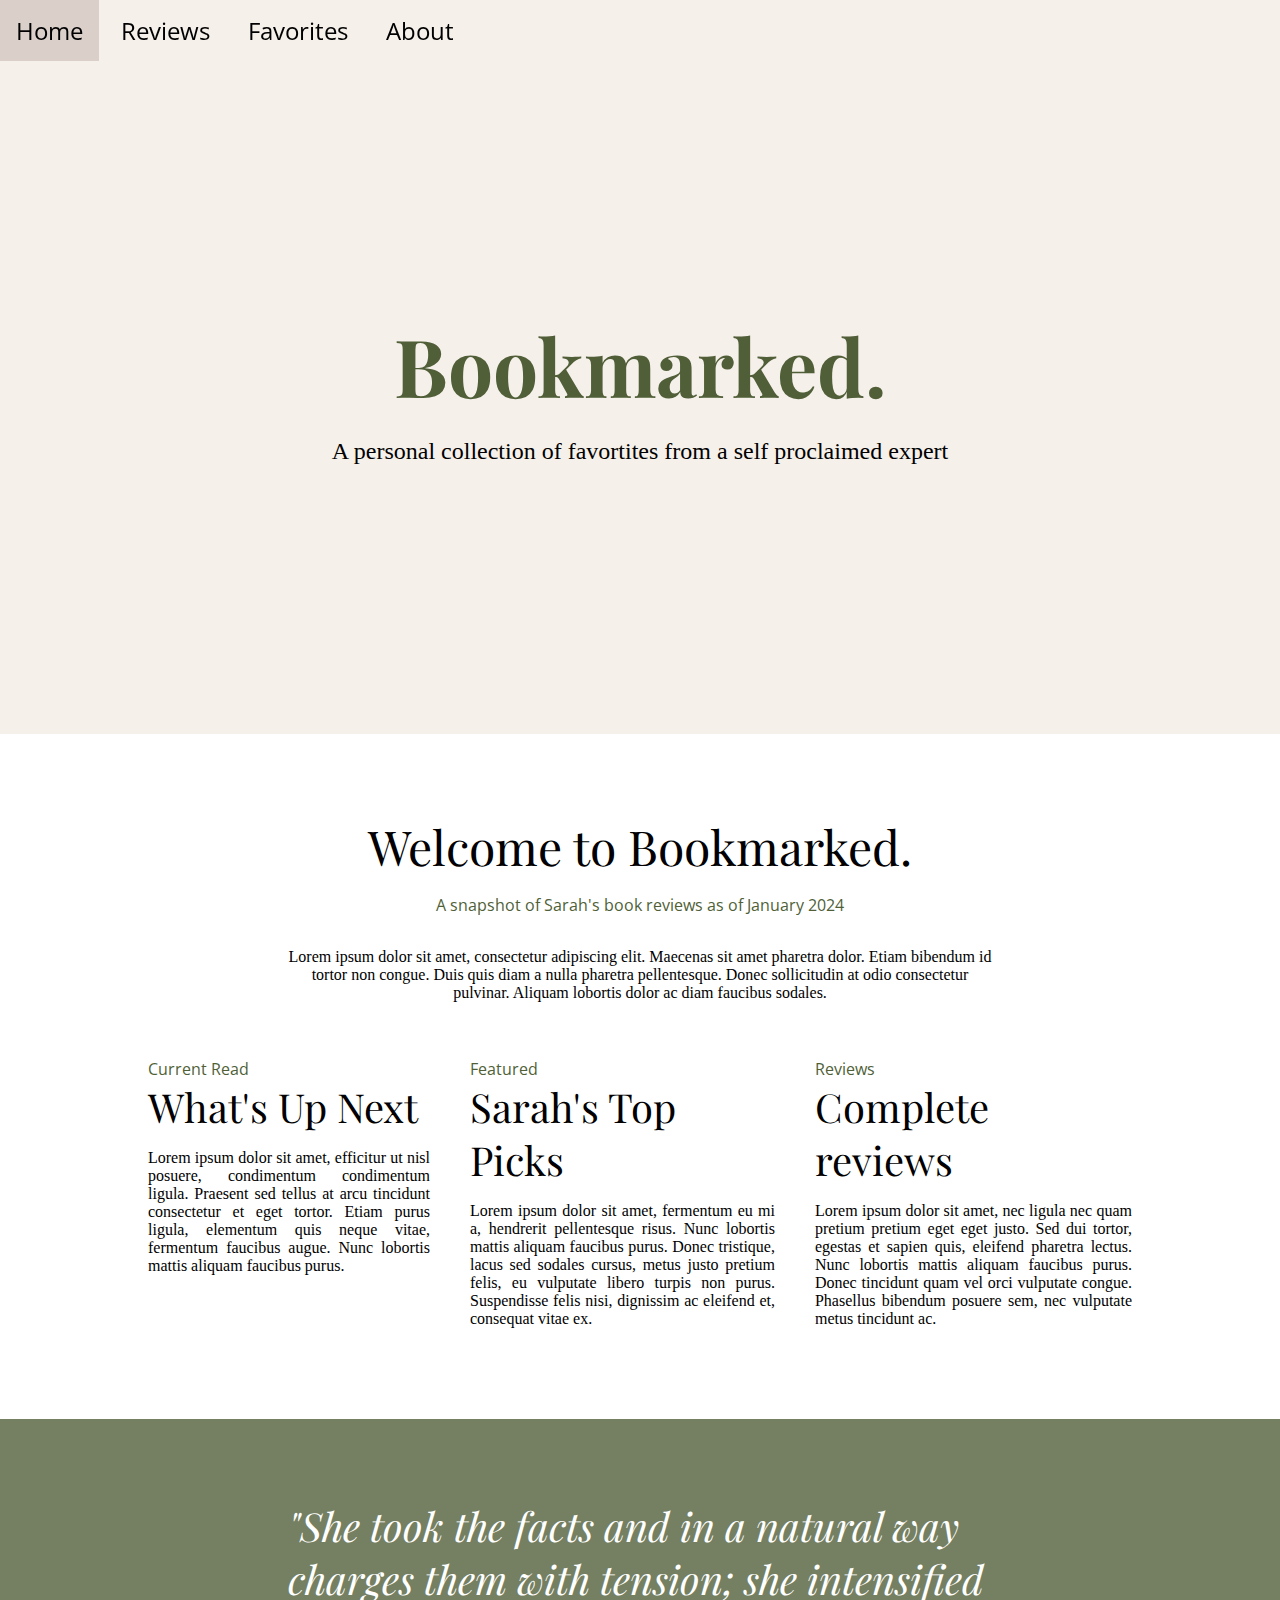
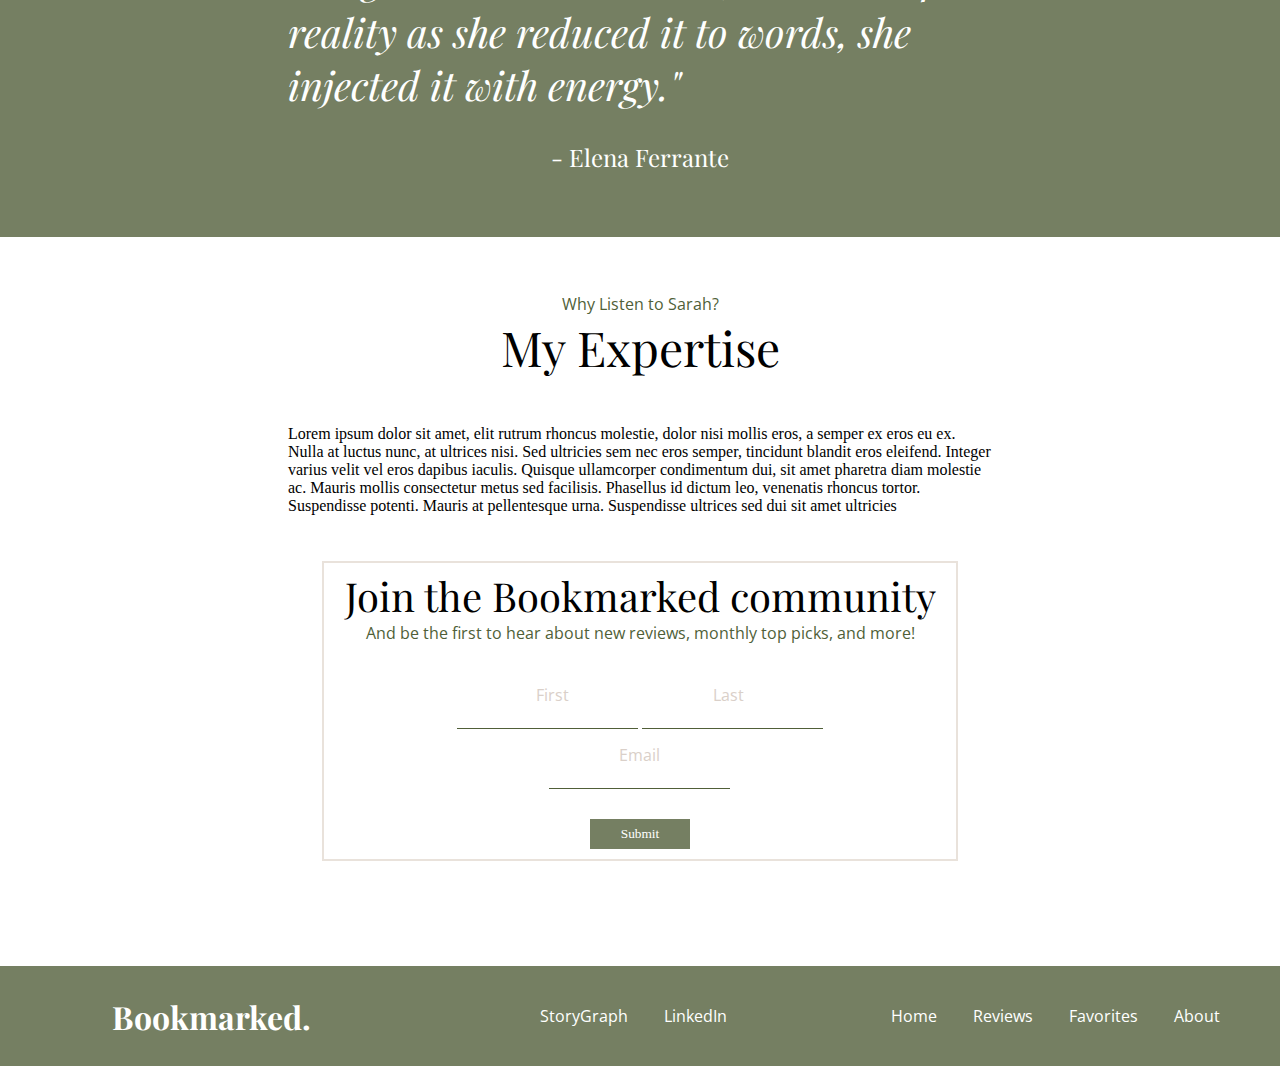
<file: index.html>
<!DOCTYPE html>
<html lang="en">
<head>
    <meta charset="UTF-8">
    <meta name="viewport" content="width=device-width, initial-scale=1.0">
    <title>Bookmarked.</title>
    <link rel="stylesheet" href="style.css">
    <link rel="preconnect" href="https://fonts.googleapis.com">
    <link rel="preconnect" href="https://fonts.gstatic.com" crossorigin>
    <link href="https://fonts.googleapis.com/css2?family=Open+Sans:ital,wght@0,300;0,400;0,600;1,300;1,400;1,600&family=Playfair+Display:ital,wght@0,400;0,500;1,400;1,500&display=swap" rel="stylesheet">
</head>

<body>
    <div class="header-container">
        <header class="bg-tan">
            <nav>
                <a href="index.html" class="active header-a">Home</a>
                <a href="reviews.html" class="header-a">Reviews</a>
                <a href="favorites.html" class="header-a">Favorites</a>
                <a href="about.html" class="header-a">About</a>
            </nav>
        </header>
    </div>

    <div class="container">
        <div class="bg-tan home-head">
            <h1>Bookmarked.</h1>
            <h2>A personal collection of favortites from a self proclaimed expert</h2>
        </div>

        <div  class="welcome">
            <h3>Welcome to Bookmarked.</h3>
            <p class="sub1">A snapshot of Sarah's book reviews as of January 2024</p>
            <p class="center-p">Lorem ipsum dolor sit amet, consectetur adipiscing elit. Maecenas sit amet pharetra dolor.
                Etiam bibendum id tortor non congue. Duis quis diam a nulla pharetra pellentesque. Donec
                sollicitudin at odio consectetur pulvinar. Aliquam lobortis dolor ac diam faucibus sodales.</p>
            <div class="topic-container">
                <div class="topic first-topic">
                    <p class="sub2">Current Read</p>
                    <h4>What's Up Next</h4>
                    <p class="topic-p">Lorem ipsum dolor sit amet, efficitur ut nisl posuere, condimentum condimentum ligula.
                        Praesent sed tellus at arcu tincidunt consectetur et eget tortor. Etiam purus ligula,
                        elementum quis neque vitae, fermentum faucibus augue. Nunc lobortis mattis aliquam faucibus purus.</p>
                </div>
                <div class="topic second-topic">
                    <p class="sub2">Featured</p>
                    <h4>Sarah's Top Picks</h4>
                    <p class="topic-p">Lorem ipsum dolor sit amet, fermentum eu mi a, hendrerit pellentesque risus. Nunc lobortis
                        mattis aliquam faucibus purus. Donec tristique, lacus sed sodales cursus, metus justo pretium
                        felis, eu vulputate libero turpis non purus. Suspendisse felis nisi, dignissim ac eleifend et,
                        consequat vitae ex.</p>
                </div>
                <div class="topic second-topic">
                    <p class="sub2">Reviews</p>
                    <h4>Complete reviews</h4>
                    <p class="topic-p">Lorem ipsum dolor sit amet, nec ligula nec quam pretium pretium eget eget justo. Sed dui
                        tortor, egestas et sapien quis, eleifend pharetra lectus. Nunc lobortis mattis aliquam
                        faucibus purus. Donec tincidunt quam vel orci vulputate congue. Phasellus bibendum posuere
                        sem, nec vulputate metus tincidunt ac.</p>
                </div>
            </div>
        </div>

        <div class="bg-green">
            <div class="quote-container">
                <h5 class="quote">"She took the facts and in a natural way charges them with tension; she intensified
                    reality as she reduced it to words, she injected it with energy."</h5>
                <p class="quote-author">- Elena Ferrante</p>
            </div>
        </div>

        <div class="expertise">
            <p class="sub1 listen-spacing">Why Listen to Sarah?</p>
            <h3 class="expert-spacing">My Expertise</h3>
            <p class="center-p">Lorem ipsum dolor sit amet, elit rutrum rhoncus molestie, dolor nisi mollis eros, a semper ex eros
                eu ex. Nulla at luctus nunc, at ultrices nisi. Sed ultricies sem nec eros semper, tincidunt blandit
                eros eleifend. Integer varius velit vel eros dapibus iaculis. Quisque ullamcorper condimentum dui,
                sit amet pharetra diam molestie ac. Mauris mollis consectetur metus sed facilisis. Phasellus id dictum
                leo, venenatis rhoncus tortor. Suspendisse potenti. Mauris at pellentesque urna. Suspendisse ultrices
                sed dui sit amet ultricies
            </p>

                <form>
                    <fieldset>
                        <h4>Join the Bookmarked community</h4>
                        <p class="sub2">And be the first to hear about new reviews, monthly top picks, and more!</p>

                        <div class="form-container">
                            <div class="name-inputs">
                                <div class="labels">
                                    <label for="firstName">First</label>
                                    <label for="lastName">Last</label>
                                </div>
                                <div class="inputs">
                                    <input type="text" id="firstName" name="first-name">
                                    <input type="text" id="lastName" name="last-name">
                                </div>
                            </div>
                            <div class="email-input">
                                <label for="email" class="sep-label">Email</label>
                                <input type="email" name="email" id="email" class="email">
                            </div>
                        </div>

                        <button>Submit</button>
                    </fieldset>
                </form>
        </div>

    </div>

    <footer>
        <h5 class="foot bold-text">Bookmarked.</h5>
        <div class="lenks">
            <a href="https://app.thestorygraph.com/profile/sarahdunn" class="foot-a">StoryGraph</a>
            <a href="https://www.linkedin.com/feed/" class="foot-a">LinkedIn</a>
        </div>

        <div class="foot-nav">
            <a href="index.html" class="foot-a">Home</a>
            <a href="reviews.html" class="foot-a">Reviews</a>
            <a href="favorites.html" class="foot-a">Favorites</a>
            <a href="about.html" class="foot-a">About</a>
        </div>
    </footer>
</body>
</html>
</file>
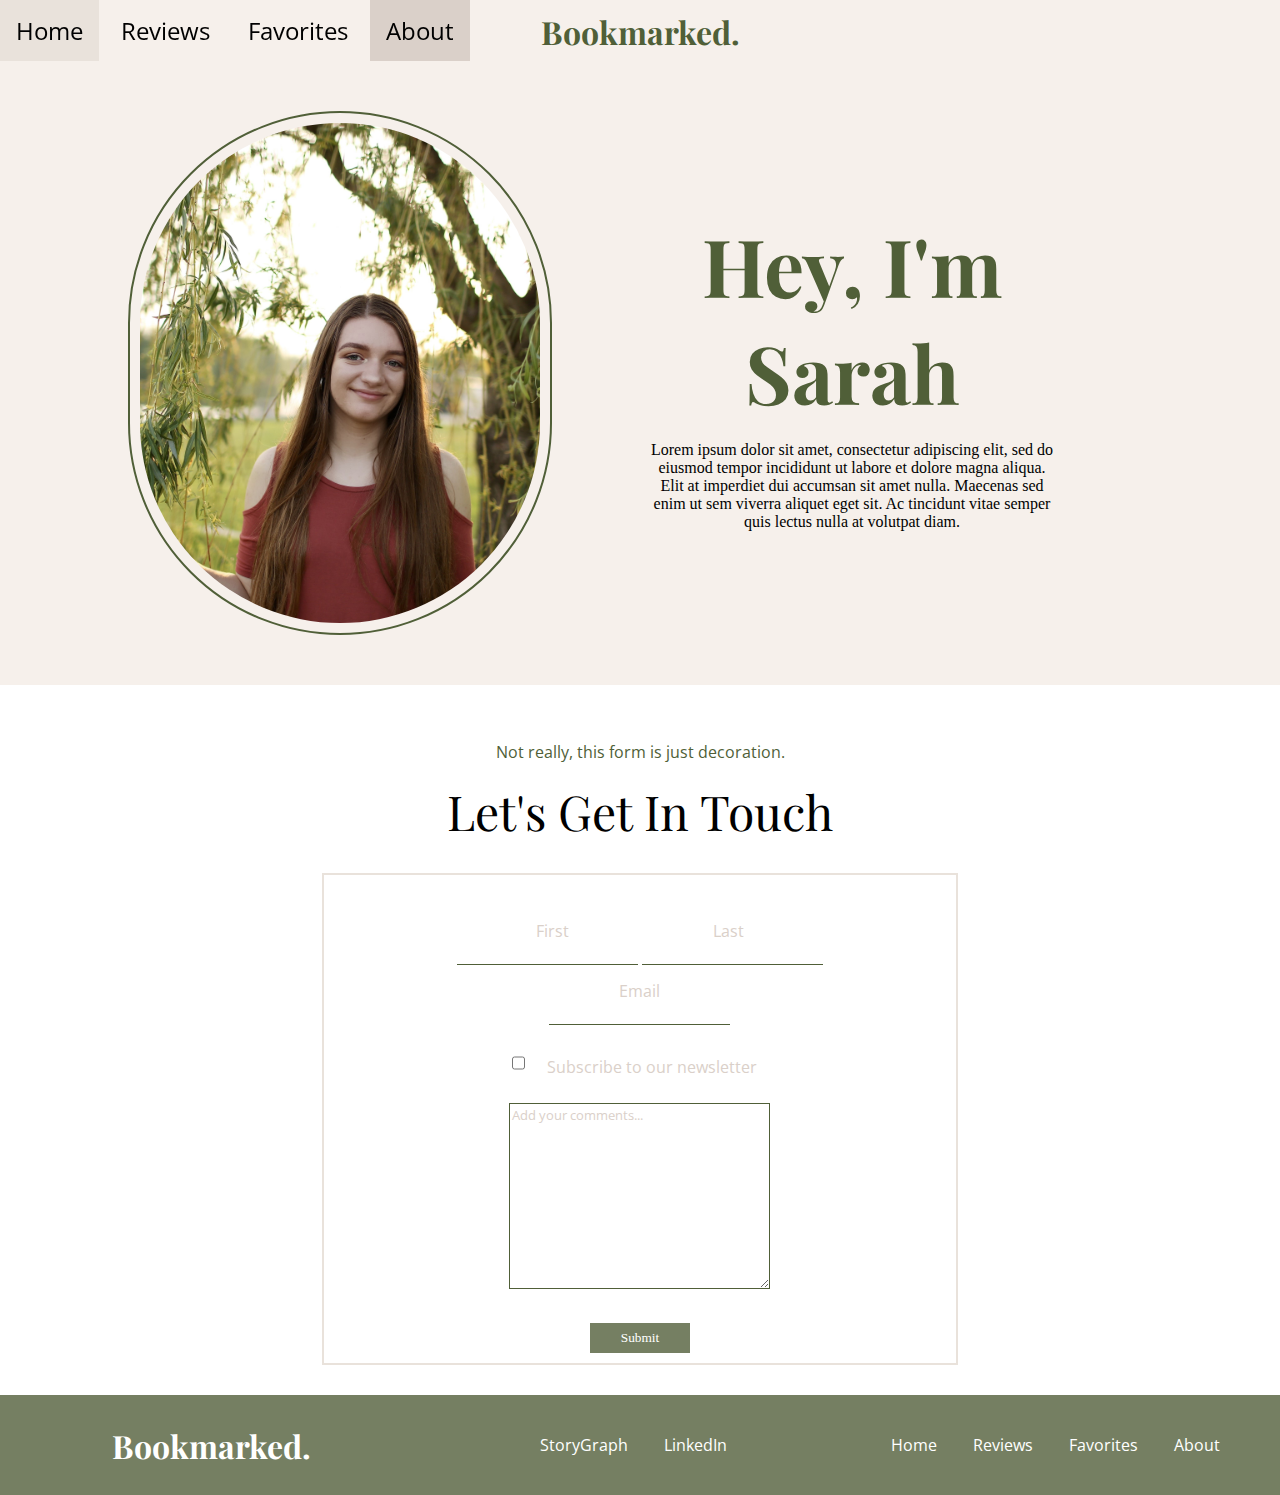
<file: about.html>
<!DOCTYPE html>
<html lang="en">
    <head>
        <meta charset="UTF-8">
        <meta name="viewport" content="width=device-width, initial-scale=1.0">
        <title>About.</title>
        <link rel="stylesheet" href="style.css">
        <link rel="preconnect" href="https://fonts.googleapis.com">
        <link rel="preconnect" href="https://fonts.gstatic.com" crossorigin>
        <link href="https://fonts.googleapis.com/css2?family=Open+Sans:ital,wght@0,300;0,400;0,600;1,300;1,400;1,600&family=Playfair+Display:ital,wght@0,400;0,500;1,400;1,500&display=swap" rel="stylesheet">
    </head>
<body>
    <div class="header-container">
        <header class="bg-tan">
            <nav>
                <a href="index.html" class="header-a">Home</a>
                <a href="reviews.html" class="header-a">Reviews</a>
                <a href="favorites.html" class="header-a">Favorites</a>
                <a href="about.html" class="active header-a">About</a>
            </nav>
            <h5 class="head-logo bold-text">Bookmarked.</h5>
        </header>
    </div>

    <div class="container">
        <div class="bg-tan">
            <div class="about-container">
                <div class="sarah-container">
                    <img src="images/sarah.jpg" alt="A picture of sarah with trees in the background" class="sarah-image">
                </div>
                <div class="about-text">
                    <h1>Hey, I'm Sarah</h1>
                    <p>Lorem ipsum dolor sit amet, consectetur adipiscing elit, sed do eiusmod tempor incididunt
                    ut labore et dolore magna aliqua. Elit at imperdiet dui accumsan sit amet nulla. Maecenas
                    sed enim ut sem viverra aliquet eget sit. Ac tincidunt vitae semper quis lectus nulla at
                    volutpat diam. </p>
                </div>
            </div>
        </div>

        <div class="connect">
            <p class="sub1">Not really, this form is just decoration.</p>
            <h3>Let's Get In Touch</h3>

            <form>
                <fieldset>
                    <div class="form-container">
                        <div class="name-inputs">
                            <div class="labels">
                                <label for="firstName">First</label>
                                <label for="lastName">Last</label>
                            </div>
                            <div class="inputs">
                                <input type="text" id="firstName" name="first-name">
                                <input type="text" id="lastName" name="last-name">
                            </div>
                        </div>
                        <div class="email-input">
                            <label for="email" class="sep-label">Email</label>
                            <input type="email" name="email" id="email" class="email">
                        </div>
                        <div class="check-container">
                            <input type="checkbox" id="checkbox" class="check">
                            <label for="checkbox" class="subscribe-check">Subscribe to our newsletter</label>
                        </div>
                        <div class="comments-container">
                            <textarea name="comments" id="comments" class="comments" cols="30" rows="10">Add your comments...</textarea>
                        </div>
                    </div>

                    <button>Submit</button>
                </fieldset>
            </form>
        </div>

    </div>

    <footer>
        <h5 class="foot bold-text">Bookmarked.</h5>
        <div class="lenks">
            <a href="https://app.thestorygraph.com/profile/sarahdunn" class="foot-a">StoryGraph</a>
            <a href="https://www.linkedin.com/feed/" class="foot-a">LinkedIn</a>
        </div>

        <div class="foot-nav">
            <a href="index.html" class="foot-a">Home</a>
            <a href="reviews.html" class="foot-a">Reviews</a>
            <a href="favorites.html" class="foot-a">Favorites</a>
            <a href="about.html" class="foot-a">About</a>
        </div>
    </footer>
</body>
</html>
</file>
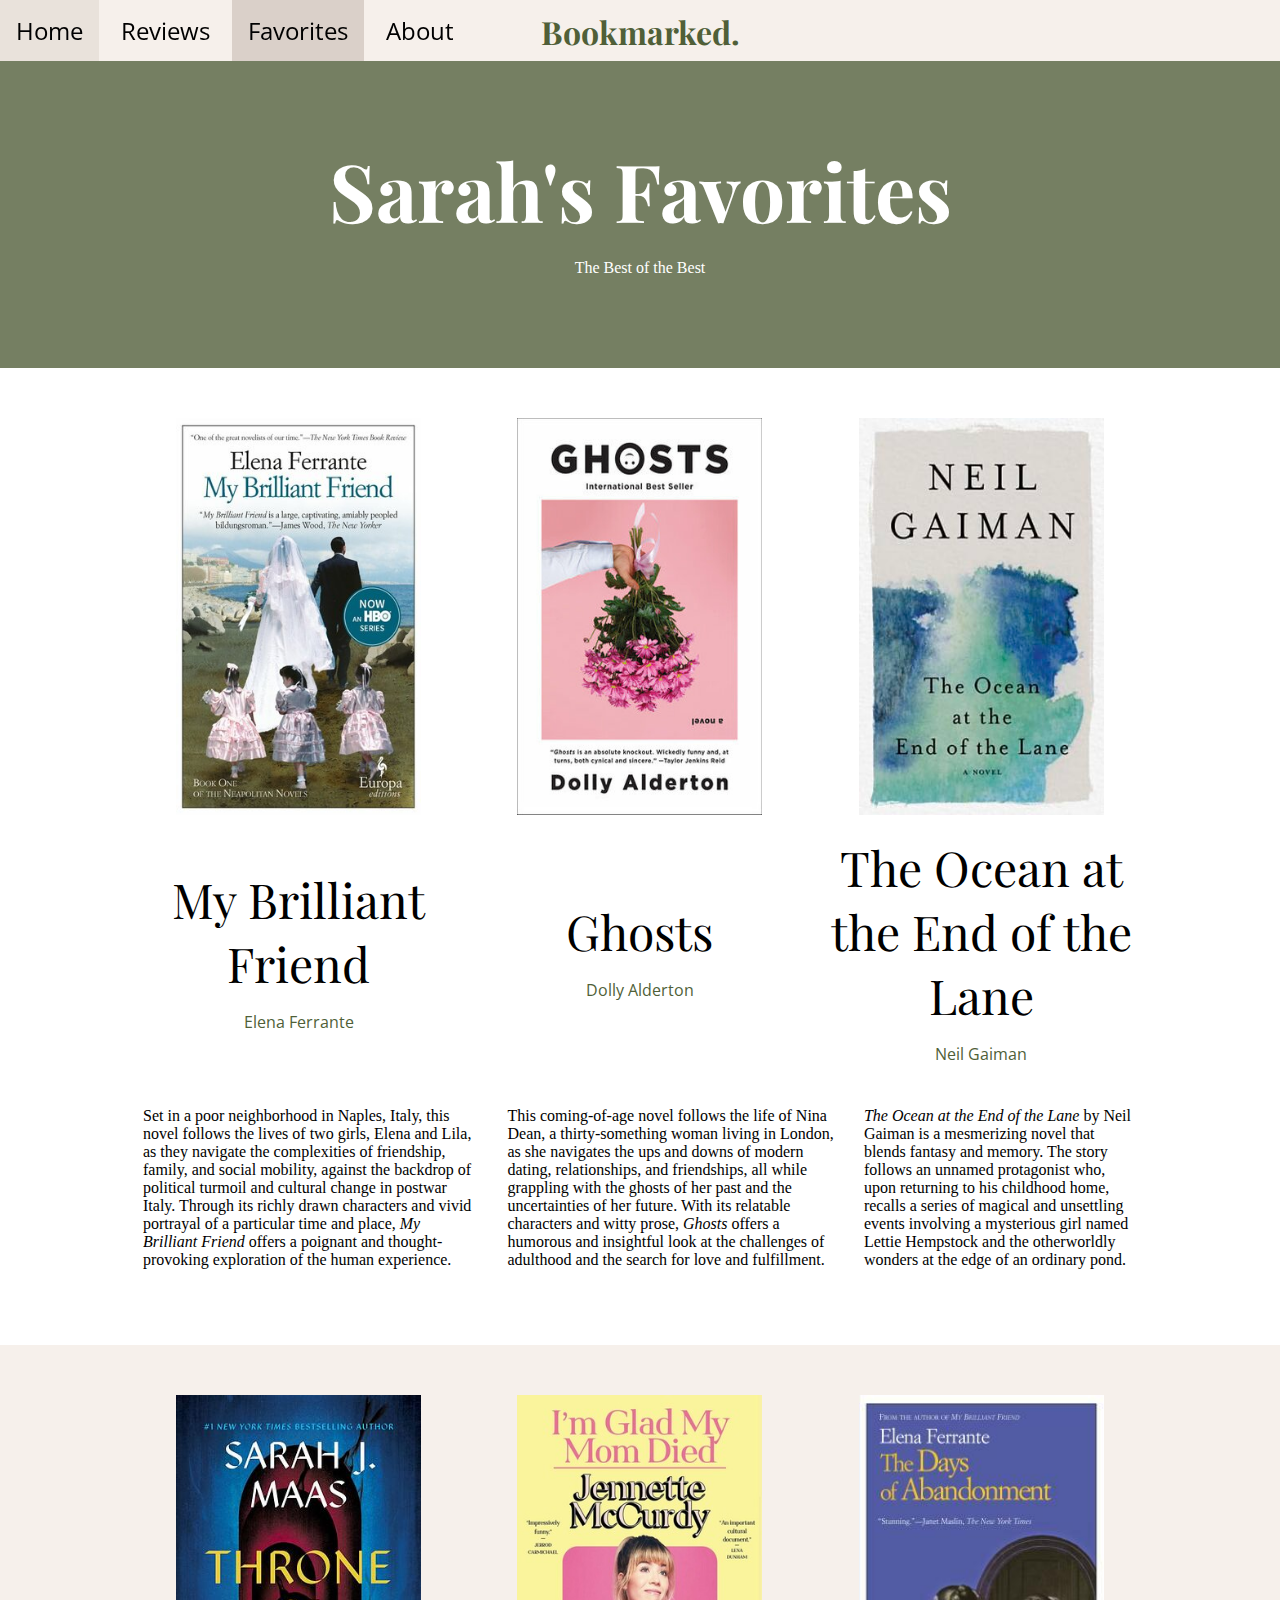
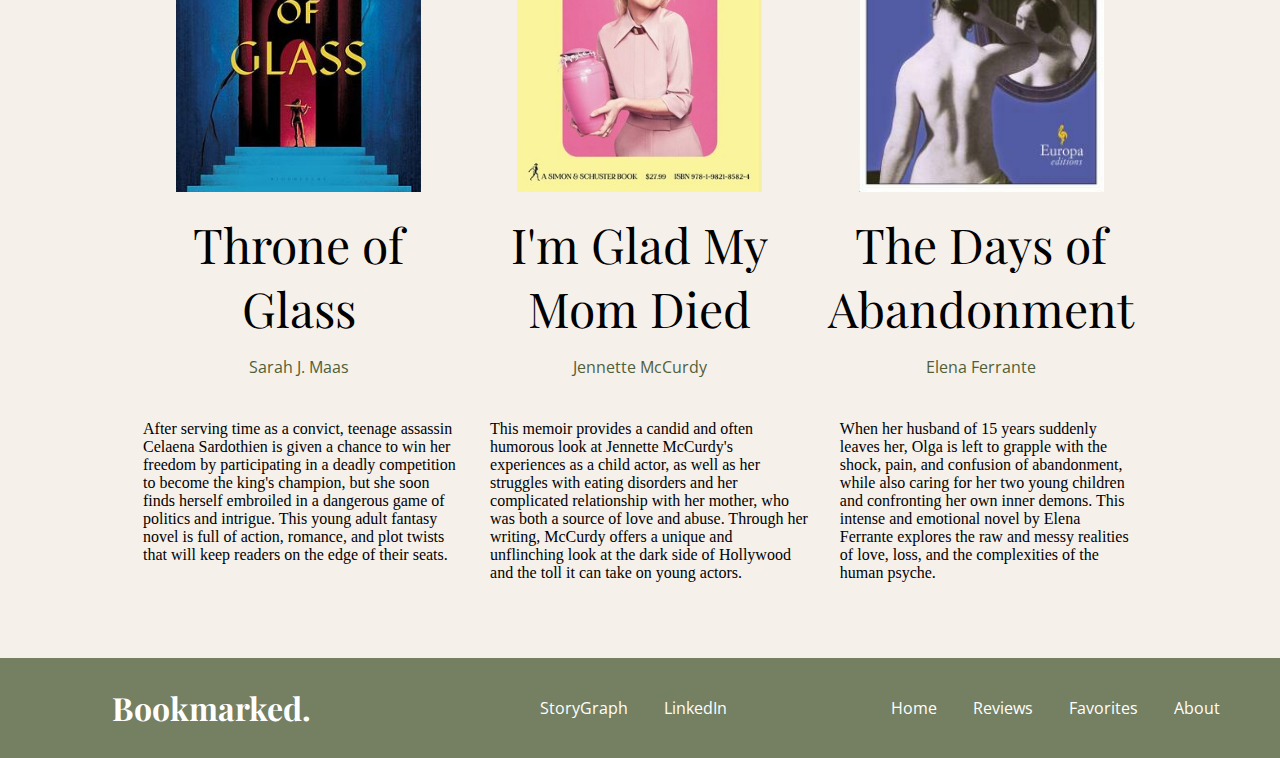
<file: favorites.html>
<!DOCTYPE html>
<html lang="en">
    <head>
        <meta charset="UTF-8">
        <meta name="viewport" content="width=device-width, initial-scale=1.0">
        <title>Favorites.</title>
        <link rel="stylesheet" href="style.css">
        <link rel="preconnect" href="https://fonts.googleapis.com">
        <link rel="preconnect" href="https://fonts.gstatic.com" crossorigin>
        <link href="https://fonts.googleapis.com/css2?family=Open+Sans:ital,wght@0,300;0,400;0,600;1,300;1,400;1,600&family=Playfair+Display:ital,wght@0,400;0,500;1,400;1,500&display=swap" rel="stylesheet">
    </head>
<body>
    <div class="header-container">
        <header class="bg-tan">
            <nav>
                <a href="index.html" class="header-a">Home</a>
                <a href="reviews.html" class="header-a">Reviews</a>
                <a href="favorites.html" class="active header-a">Favorites</a>
                <a href="about.html" class="header-a">About</a>
            </nav>
            <h5 class="head-logo bold-text">Bookmarked.</h5>
        </header>
    </div>

    <div class="container">
        <div class="fav-head-container bg-green">
            <h1 class="white-text">Sarah's Favorites</h1>
            <p class="white-text">The Best of the Best</p>
        </div>

        <div class="first-row">
            <div class="book-trio-container">
                <div class="brilliant-friend title-container">
                    <img src="images/MBF.jpg" alt="My Brilliant Friend Cover" class="book">
                    <div class="book-info-fav">
                        <h3 class="book-title">My Brilliant Friend</h3>
                        <p class="sub1">Elena Ferrante</p>
                    </div>
                </div>
                <div class="ghosts title-container">
                    <img src="images/ghosts.jpg" alt="Ghosts cover" class="book">
                    <div class="book-info-fav">
                        <h3 class="book-title">Ghosts</h3>
                        <p class="sub1">Dolly Alderton</p>
                    </div>
                </div>
                <div class="ocean title-container">
                    <img src="images/TOATEOTL.jpg" alt="The Ocean at the End of the Lane Cover" class="book">
                    <div class="book-info-fav">
                        <h3 class="book-title">The Ocean at the End of the Lane</h3>
                        <p class="sub1">Neil Gaiman</p>
                    </div>
                </div>
            </div>

            <div class="summ-container">
                <p class="book-summ">Set in a poor neighborhood in Naples, Italy, this novel follows the
                    lives of two girls, Elena and Lila, as they navigate the complexities of friendship,
                    family, and social mobility, against the backdrop of political turmoil and cultural
                    change in postwar Italy. Through its richly drawn characters and vivid portrayal of a
                    particular time and place, <i>My Brilliant Friend</i> offers a poignant and thought-
                    provoking exploration of the human experience.
                </p>
                <p class="book-summ">This coming-of-age novel follows the life of Nina Dean, a thirty-something
                    woman living in London, as she navigates the ups and downs of modern dating, relationships,
                    and friendships, all while grappling with the ghosts of her past and the uncertainties of her
                    future. With its relatable characters and witty prose, <i>Ghosts</i> offers a humorous and
                    insightful look at the challenges of adulthood and the search for love and fulfillment.
                </p>
                <p class="book-summ"><i>The Ocean at the End of the Lane</i> by Neil Gaiman is a mesmerizing
                    novel that blends fantasy and memory. The story follows an unnamed protagonist who, upon
                    returning to his childhood home, recalls a series of magical and unsettling events involving
                    a mysterious girl named Lettie Hempstock and the otherworldly wonders at the edge of an ordinary
                    pond.
                </p>
            </div>
        </div>

        <div class="bg-tan second-row">
            <div class="book-trio-container">
                <div class="TOG title-container">
                    <img src="images/throneOfGlass.jpg" alt="Throne of Glass Cover" class="book">
                    <div class="book-info-fav">
                        <h3 class="book-title">Throne of Glass</h3>
                        <p class="sub1">Sarah J. Maas</p>
                    </div>
                </div>
                <div class="jen title-container">
                    <img src="images/jen.jpg" alt="I'm Glad My Mom Dies cover" class="book">
                    <div class="book-info-fav">
                        <h3 class="book-title">I'm Glad My Mom Died</h3>
                        <p class="sub1">Jennette McCurdy</p>
                    </div>
                </div>
                <div class="DOA title-container">
                    <img src="images/DOA.jpg" alt="The Days of Abandonment Cover" class="book">
                    <div class="book-info-fav">
                        <h3 class="book-title">The Days of Abandonment</h3>
                        <p class="sub1">Elena Ferrante</p>
                    </div>
                </div>
            </div>

            <div class="summ-container">
                <p class="book-summ">After serving time as a convict, teenage assassin Celaena Sardothien is
                    given a chance to win her freedom by participating in a deadly competition to become the
                    king's champion, but she soon finds herself embroiled in a dangerous game of politics and
                    intrigue. This young adult fantasy novel is full of action, romance, and plot twists that
                    will keep readers on the edge of their seats.
                </p>
                <p class="book-summ">This memoir provides a candid and often humorous look at Jennette McCurdy's
                    experiences as a child actor, as well as her struggles with eating disorders and her complicated
                    relationship with her mother, who was both a source of love and abuse. Through her writing,
                    McCurdy offers a unique and unflinching look at the dark side of Hollywood and the toll it can
                    take on young actors.
                </p>
                <p class="book-summ">When her husband of 15 years suddenly leaves her, Olga is left to grapple with
                    the shock, pain, and confusion of abandonment, while also caring for her two young children and
                    confronting her own inner demons. This intense and emotional novel by Elena Ferrante explores the
                    raw and messy realities of love, loss, and the complexities of the human psyche.
                </p>
            </div>
        </div>
    </div>

    <footer>
        <h5 class="foot bold-text">Bookmarked.</h5>
        <div class="lenks">
            <a href="https://app.thestorygraph.com/profile/sarahdunn" class="foot-a">StoryGraph</a>
            <a href="https://www.linkedin.com/feed/" class="foot-a">LinkedIn</a>
        </div>

        <div class="foot-nav">
            <a href="index.html" class="foot-a">Home</a>
            <a href="reviews.html" class="foot-a">Reviews</a>
            <a href="favorites.html" class="foot-a">Favorites</a>
            <a href="about.html" class="foot-a">About</a>
        </div>
    </footer>

</body>
</html>
</file>
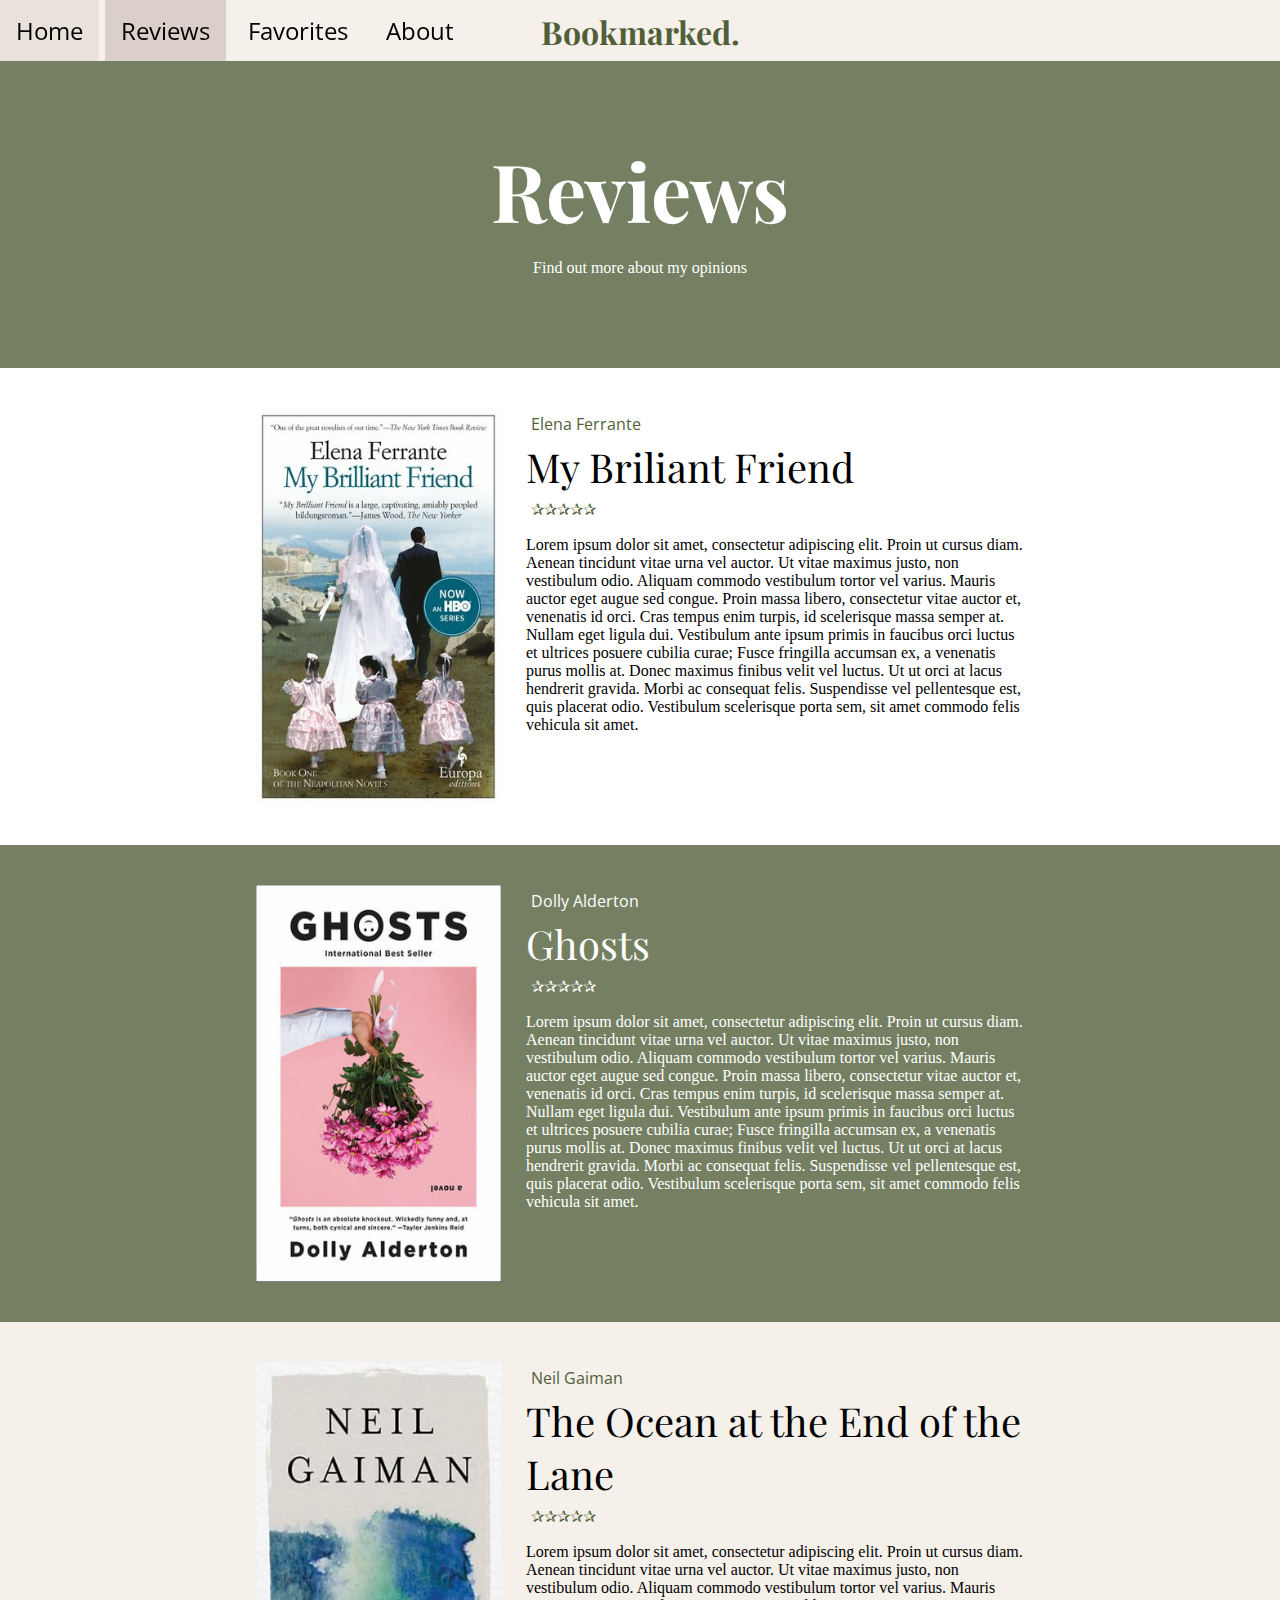
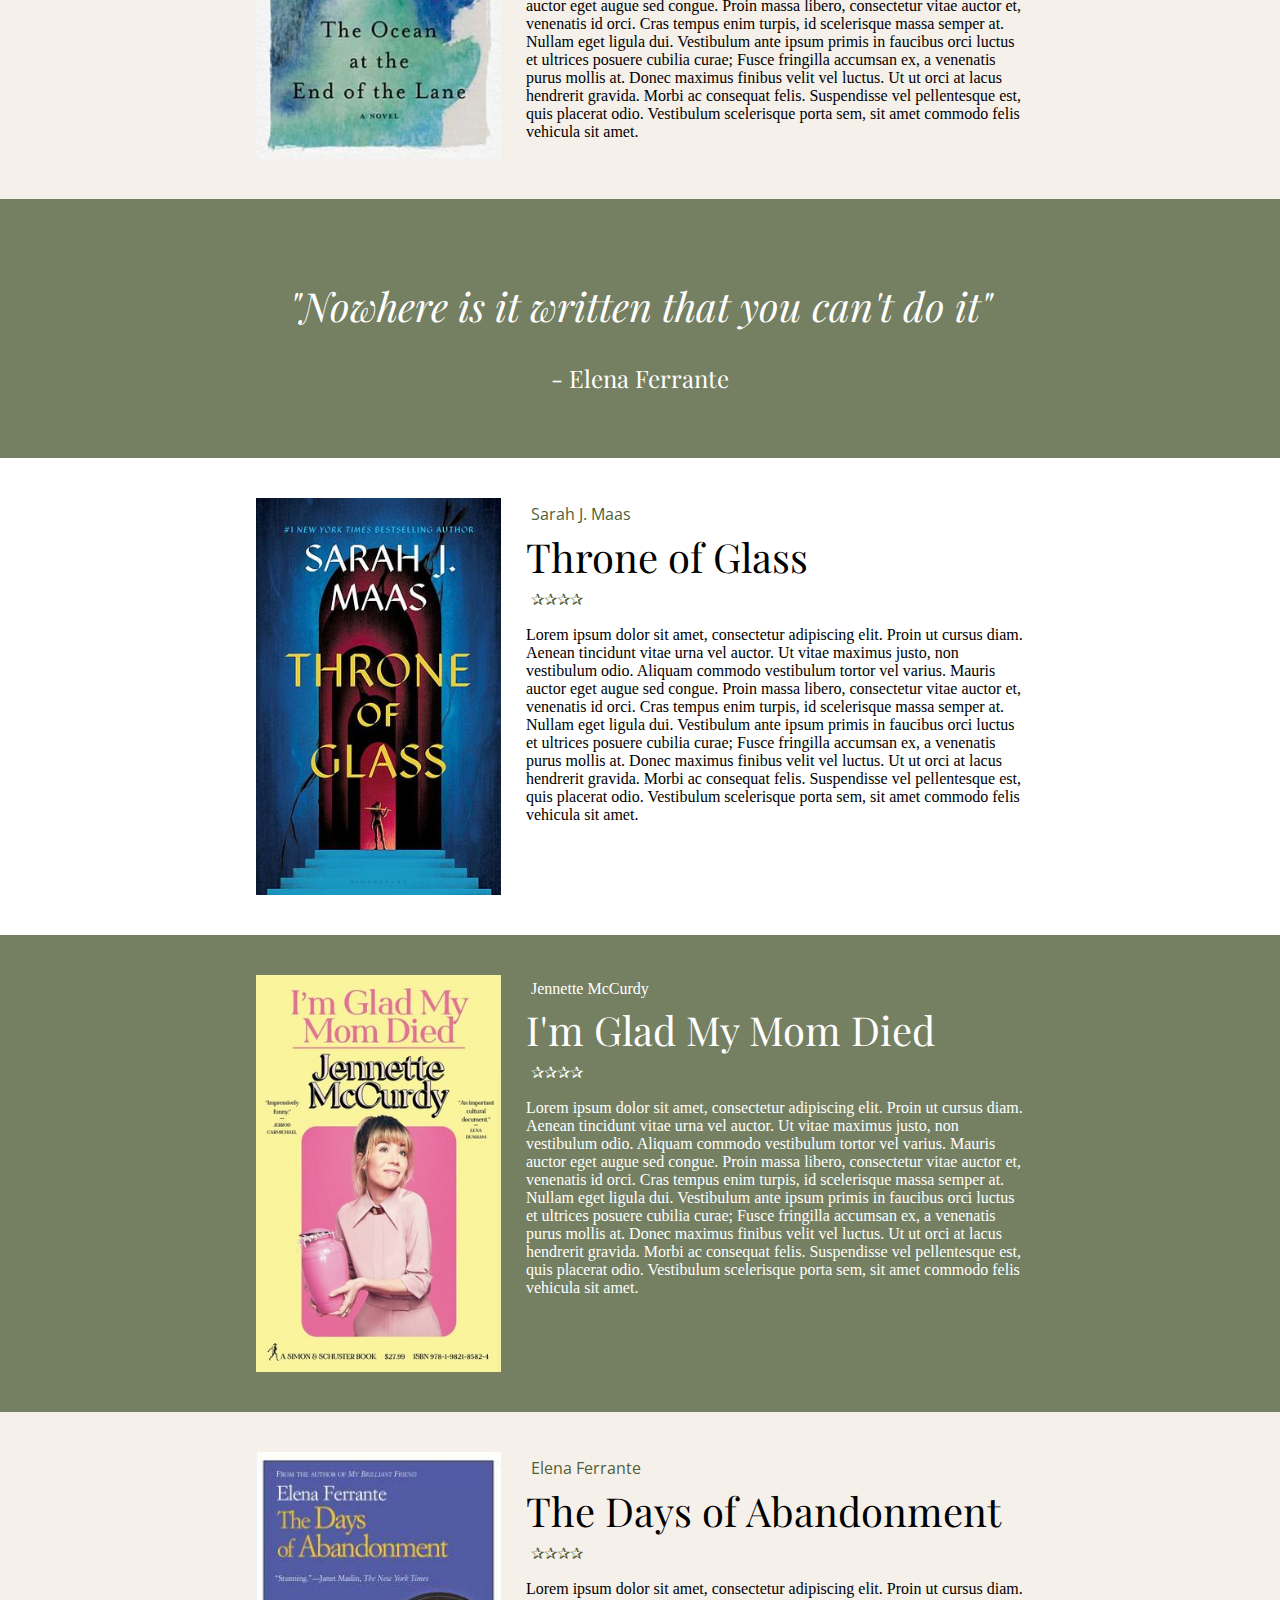
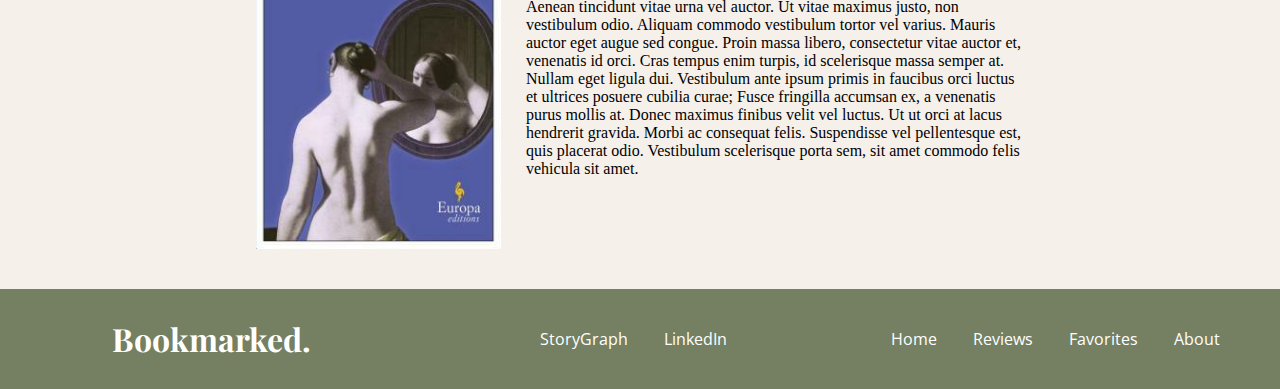
<file: reviews.html>
<!DOCTYPE html>
<html lang="en">
    <head>
        <meta charset="UTF-8">
        <meta name="viewport" content="width=device-width, initial-scale=1.0">
        <title>Reviews.</title>
        <link rel="stylesheet" href="style.css">
        <link rel="preconnect" href="https://fonts.googleapis.com">
        <link rel="preconnect" href="https://fonts.gstatic.com" crossorigin>
        <link href="https://fonts.googleapis.com/css2?family=Open+Sans:ital,wght@0,300;0,400;0,600;1,300;1,400;1,600&family=Playfair+Display:ital,wght@0,400;0,500;1,400;1,500&display=swap" rel="stylesheet">
    </head>
<body>
    <div class="header-container">
        <header class="bg-tan">
            <nav>
                <a href="index.html" class="header-a">Home</a>
                <a href="reviews.html" class="active header-a">Reviews</a>
                <a href="favorites.html" class="header-a">Favorites</a>
                <a href="about.html" class="header-a">About</a>
            </nav>
            <h5 class="head-logo bold-text">Bookmarked.</h5>
        </header>
    </div>

    <div class="container">
        <div class="bg-green review-head-container">
            <h1 class="white-text">Reviews</h1>
            <p class="white-text">Find out more about my opinions</p>
        </div>

        <div class="book-review">
            <img src="images/MBF.jpg" alt="My Brilliant friend Cover" class="book">
            <div class="review">
                <p class="sub1 author-spacing">Elena Ferrante</p>
                <h4>My Briliant Friend</h4>
                <p class="sub1 author-spacing">✰✰✰✰✰</p>
                <p>Lorem ipsum dolor sit amet, consectetur adipiscing elit. Proin ut cursus diam.
                    Aenean tincidunt vitae urna vel auctor. Ut vitae maximus justo, non vestibulum
                    odio. Aliquam commodo vestibulum tortor vel varius. Mauris auctor eget augue sed
                    congue. Proin massa libero, consectetur vitae auctor et, venenatis id orci. Cras
                    tempus enim turpis, id scelerisque massa semper at. Nullam eget ligula dui.
                    Vestibulum ante ipsum primis in faucibus orci luctus et ultrices posuere cubilia
                    curae; Fusce fringilla accumsan ex, a venenatis purus mollis at. Donec maximus
                    finibus velit vel luctus. Ut ut orci at lacus hendrerit gravida. Morbi ac consequat
                    felis. Suspendisse vel pellentesque est, quis placerat odio. Vestibulum scelerisque
                    porta sem, sit amet commodo felis vehicula sit amet.</p>
            </div>
        </div>

        <div class="bg-green">
            <div class="book-review">
                <img src="images/ghosts.jpg" alt="Ghosts" class="book">
                <div class="review">
                    <p class="sub1 author-spacing white-text">Dolly Alderton</p>
                    <h4 class="white-text">Ghosts</h4>
                    <p class="sub1 white-text author-spacing">✰✰✰✰✰</p>
                    <p class="white-text">Lorem ipsum dolor sit amet, consectetur adipiscing elit. Proin ut cursus diam.
                        Aenean tincidunt vitae urna vel auctor. Ut vitae maximus justo, non vestibulum
                        odio. Aliquam commodo vestibulum tortor vel varius. Mauris auctor eget augue sed
                        congue. Proin massa libero, consectetur vitae auctor et, venenatis id orci. Cras
                        tempus enim turpis, id scelerisque massa semper at. Nullam eget ligula dui.
                        Vestibulum ante ipsum primis in faucibus orci luctus et ultrices posuere cubilia
                        curae; Fusce fringilla accumsan ex, a venenatis purus mollis at. Donec maximus
                        finibus velit vel luctus. Ut ut orci at lacus hendrerit gravida. Morbi ac consequat
                        felis. Suspendisse vel pellentesque est, quis placerat odio. Vestibulum scelerisque
                        porta sem, sit amet commodo felis vehicula sit amet.</p>
                </div>
            </div>
        </div>

        <div class="bg-tan">
            <div class="book-review">
                <img src="images/TOATEOTL.jpg" alt="The Ocean at the End of the Line" class="book">
                <div class="review">
                    <p class="sub1 author-spacing">Neil Gaiman</p>
                    <h4>The Ocean at the End of the Lane</h4>
                    <p class="sub1 author-spacing">✰✰✰✰✰</p>
                    <p>Lorem ipsum dolor sit amet, consectetur adipiscing elit. Proin ut cursus diam.
                        Aenean tincidunt vitae urna vel auctor. Ut vitae maximus justo, non vestibulum
                        odio. Aliquam commodo vestibulum tortor vel varius. Mauris auctor eget augue sed
                        congue. Proin massa libero, consectetur vitae auctor et, venenatis id orci. Cras
                        tempus enim turpis, id scelerisque massa semper at. Nullam eget ligula dui.
                        Vestibulum ante ipsum primis in faucibus orci luctus et ultrices posuere cubilia
                        curae; Fusce fringilla accumsan ex, a venenatis purus mollis at. Donec maximus
                        finibus velit vel luctus. Ut ut orci at lacus hendrerit gravida. Morbi ac consequat
                        felis. Suspendisse vel pellentesque est, quis placerat odio. Vestibulum scelerisque
                        porta sem, sit amet commodo felis vehicula sit amet.</p>
                </div>
            </div>
        </div>

        <div class="bg-green">
            <div class="quote-container">
                <h5 class="quote">"Nowhere is it written that you can't do it"</h5>
                <p class="quote-author">- Elena Ferrante</p>
            </div>
        </div>

        <div class="book-review">
            <img src="images/throneOfGlass.jpg" alt="Throne of Glass Cover" class="book">
            <div class="review">
                <p class="sub1 author-spacing">Sarah J. Maas</p>
                <h4>Throne of Glass</h4>
                <p class="sub1 author-spacing">✰✰✰✰</p>
                <p>Lorem ipsum dolor sit amet, consectetur adipiscing elit. Proin ut cursus diam.
                    Aenean tincidunt vitae urna vel auctor. Ut vitae maximus justo, non vestibulum
                    odio. Aliquam commodo vestibulum tortor vel varius. Mauris auctor eget augue sed
                    congue. Proin massa libero, consectetur vitae auctor et, venenatis id orci. Cras
                    tempus enim turpis, id scelerisque massa semper at. Nullam eget ligula dui.
                    Vestibulum ante ipsum primis in faucibus orci luctus et ultrices posuere cubilia
                    curae; Fusce fringilla accumsan ex, a venenatis purus mollis at. Donec maximus
                    finibus velit vel luctus. Ut ut orci at lacus hendrerit gravida. Morbi ac consequat
                    felis. Suspendisse vel pellentesque est, quis placerat odio. Vestibulum scelerisque
                    porta sem, sit amet commodo felis vehicula sit amet.</p>
            </div>
        </div>

        <div class="bg-green">
            <div class="book-review">
                <img src="images/jen.jpg" alt="I'm glad my mom died cover" class="book">
                <div class="review">
                    <p class="sub author-spacing white-text">Jennette McCurdy</p>
                    <h4 class="white-text">I'm Glad My Mom Died</h4>
                    <p class="sub1 author-spacing white-text">✰✰✰✰</p>
                    <p class="white-text">Lorem ipsum dolor sit amet, consectetur adipiscing elit. Proin ut cursus diam.
                        Aenean tincidunt vitae urna vel auctor. Ut vitae maximus justo, non vestibulum
                        odio. Aliquam commodo vestibulum tortor vel varius. Mauris auctor eget augue sed
                        congue. Proin massa libero, consectetur vitae auctor et, venenatis id orci. Cras
                        tempus enim turpis, id scelerisque massa semper at. Nullam eget ligula dui.
                        Vestibulum ante ipsum primis in faucibus orci luctus et ultrices posuere cubilia
                        curae; Fusce fringilla accumsan ex, a venenatis purus mollis at. Donec maximus
                        finibus velit vel luctus. Ut ut orci at lacus hendrerit gravida. Morbi ac consequat
                        felis. Suspendisse vel pellentesque est, quis placerat odio. Vestibulum scelerisque
                        porta sem, sit amet commodo felis vehicula sit amet.</p>
                </div>
            </div>
        </div>

        <div class="bg-tan">
            <div class="book-review">
                <img src="images/DOA.jpg" alt="Days of Abadonment Cover" class="book">
                <div class="review">
                    <p class="sub1 author-spacing">Elena Ferrante</p>
                    <h4>The Days of Abandonment</h4>
                    <p class="sub1 author-spacing">✰✰✰✰</p>
                    <p>Lorem ipsum dolor sit amet, consectetur adipiscing elit. Proin ut cursus diam.
                        Aenean tincidunt vitae urna vel auctor. Ut vitae maximus justo, non vestibulum
                        odio. Aliquam commodo vestibulum tortor vel varius. Mauris auctor eget augue sed
                        congue. Proin massa libero, consectetur vitae auctor et, venenatis id orci. Cras
                        tempus enim turpis, id scelerisque massa semper at. Nullam eget ligula dui.
                        Vestibulum ante ipsum primis in faucibus orci luctus et ultrices posuere cubilia
                        curae; Fusce fringilla accumsan ex, a venenatis purus mollis at. Donec maximus
                        finibus velit vel luctus. Ut ut orci at lacus hendrerit gravida. Morbi ac consequat
                        felis. Suspendisse vel pellentesque est, quis placerat odio. Vestibulum scelerisque
                        porta sem, sit amet commodo felis vehicula sit amet.</p>
                </div>
            </div>
        </div>

    </div>

    <footer>
        <h5 class="foot bold-text">Bookmarked.</h5>
        <div class="lenks">
            <a href="https://app.thestorygraph.com/profile/sarahdunn" class="foot-a">StoryGraph</a>
            <a href="https://www.linkedin.com/feed/" class="foot-a">LinkedIn</a>
        </div>

        <div class="foot-nav">
            <a href="index.html" class="foot-a">Home</a>
            <a href="reviews.html" class="foot-a">Reviews</a>
            <a href="favorites.html" class="foot-a">Favorites</a>
            <a href="about.html" class="foot-a">About</a>
        </div>
    </footer>

</body>
</html>
</file>
<file: style.css>
/*
font-family: 'Open Sans', sans-serif;
font-family: 'Playfair Display', serif;
*/
body {
    margin: 0;
    background-color: white;
}

/* nav bar */

header {
    background-color: #F6F0EB;
    text-align: left;
    font-size: 1.5rem;
    height: 60.67px;
}

nav {
    position: fixed;
}

.header-a {
    display: inline-block;
    color: black;
    text-align: center;
    padding: 14px 16px;
    text-decoration: none;
    font-family: 'Open Sans', sans-serif;
}

.active {
    background-color: #DAD0C9;
}

a:hover:not(.active, .foot-a) {
    background-color: #E9E2DB;
}

/*elements*/
.bg-tan {
    background-color: #F6F0EB;
}

.bg-green {
    background-color: #757F62;
}

header {
    position: fixed;
    width: 100%;
}

.container {
    padding-top: 60.67px;
}

h1 {
    margin: 0;
    color: #505F38;
    font-size: 5rem;
    font-family: 'Playfair Display', serif;
    font-weight: bold;
}

h2 {
    font-family: serif;
    font-weight: 400;
}

h3 {
    font-family: 'Playfair Display', serif;
    font-size: 3rem;
    font-weight: normal;
    margin: 0;
}

h4 {
    font-family: 'Playfair Display', serif;
    font-size: 2.5rem;
    font-weight: normal;
    margin: 0;
}

h5 {
    font-family: 'Playfair Display', serif;
    font-weight: normal;
    font-size: 2.5rem;
    margin:0;
    color: white;
}

p {
    font-family: Georgia, serif;
}

.head-logo {
    font-style: normal;
    font-size: 2rem;
    margin: auto;
    padding-top:10px;
    color: #505F38;
    text-align: center;
}

.bold-text {
    font-weight: bold;
}

.sub1 {
    font-family: 'Open Sans', sans-serif;
    color:#505F38;
}

.sub2 {
    font-family: 'Open Sans', sans-serif;
    color:#505F38;
    margin: 0px;
}

.white-text {
    color: white;
}

form {
    width: 50%;
}

label {
    padding: 70px;
    font-family: 'Open Sans', sans-serif;
    color: #DAD0C9;
}

input {
    border: none;
    border-bottom: 1px solid #505F38;
    height: 20px;
    outline: none;
}

input:focus {
    border: none;
    border-bottom: 2px solid #505F38;
    background-color: #EBF0E4;
}

textarea {
    border: 1.5px solid #505F38;
    font-family: 'Open Sans', sans-serif;
    color: #DAD0C9;
}

/*home-header*/
.home-head {
    padding-top: 250px;
    padding-bottom: 250px;
    display: flex;
    flex-direction: column;
    align-items: center;
    justify-content: center;
}

/*footer*/
footer {
    background-color: #757F62;
    height: 100px;
    width: 100%;
    display: inline-grid;
    grid-template-columns: repeat(3, 33%);
}

.foot {
    font-style: normal;
    font-size: 2rem;
    margin: auto;
}

.lenks, .foot-nav {
    text-align: center;
    padding-top: 25px;
}

.foot-a {
    color: white;
    display: inline-block;
    text-align: center;
    padding: 14px 16px;
    text-decoration: none;
    font-family: 'Open Sans', sans-serif;
}
/*

                HOMEPAGE
                HOMEPAGE


*/
.welcome {
    padding-top: 75px;
    padding-bottom: 75px;
    display: flex;
    flex-direction: column;
    align-items: center;
    text-align: center;
    padding-top: 80px;
}

.center-p {
    width: 55%;
}

.topic-container {
    width: 80%;
    display: flex;
    justify-content: center;
    margin-top: 40px;
}

.topic {
    text-align: left;
    padding: 0px 20px 0px;
}

.topic-p {
    text-align: justify;
}

/*quote*/
.quote {
    font-style: italic;
}

.quote-container {
    padding-top: 40px;
    padding-bottom: 40px;
    display: flex;
    flex-direction: column;
    align-items: center;
    width: 55%;
    margin: auto;
    padding-top: 80px;
}

.quote-author {
    font-family: 'Playfair Display', serif;
    font-weight: normal;
    font-size: 1.5rem;
    color: white;
    margin-top: 30px;
}

/*Expertise*/
.expertise {
    padding-top: 75px;
    padding-bottom: 75px;
    display: flex;
    flex-direction: column;
    align-items: center;
    padding-top: 40px;
}

.listen-spacing {
    margin-bottom: 0px;
}

.expert-spacing {
    padding-bottom: 30px;
}

/*Fieldset*/
fieldset {
    margin-top: 30px;
    border: solid #E9E2DB 2px;
    text-align: center;
    margin-bottom: 30px;
}

.form-container {
    width: 80%;
    margin: 40px auto 0px;
    display: flex;
    flex-direction: column;
    align-items: center;
    justify-content: center;
}

.sep-label {
    padding: 0px;
}

.email-input {
    display: flex;
    flex-direction: column;
    align-items: center;
    margin-top: 15px;
}

button {
    margin: 30px auto 0px;
    width: 100px;
    height: 30px;
    background-color: #757F62;
    border: none;
    color: white;
    font-family: 'Georgia', serif;
  }

/*

                ABOUT
                ABOUT


*/
.about-container {
    display: flex;
    justify-content: space-evenly;
    width: 80%;
    margin: auto;
    padding-top: 50px;
    padding-bottom: 50px;
}

.about-text {
    text-align: center;
    width: 40%;
    margin: 100px auto 0px;
}

.sarah-container {
    height: 520px;
    width: 420px;
    border: 2px solid #505F38;
    border-radius: 300px;
    display: flex;
    justify-content: center;
}

.sarah-image {
    height: 500px;
    width: 400px;
    border-radius: 300px;
    margin: auto;
}

.connect {
    display: flex;
    flex-direction: column;
    align-items: center;
    padding-top: 40px;
}
.check-container {
    margin: 25px;
}

.subscribe-check {
    padding: 15px;
}

/*

                FAVORITES
                FAVORITES


*/
.fav-head-container {
    padding-top: 75px;
    padding-bottom: 75px;
    display: flex;
    flex-direction: column;
    justify-content: center;
    align-items: center;
}

.book {
    height: 397px;
    width: 245px;
}

.title-container {
    display: flex;
    flex-direction: column;
    align-items: center;
    width: 30%;
    text-align: center;
}

.book-title {
    margin-top: 20px;
}

.book-summ {
    text-align: left;
    padding: 10px 15px;
}

.book-trio-container {
    display: flex;
    justify-content: space-around;
    padding-top: 50px;
    width: 80%;
    margin: auto;
}

.book-info-fav {
    display: flex;
    flex-direction: column;
    margin: auto;
}

.title-author {
    display: flex;
    flex-direction: column;
    align-items: center;
}

.summ-container {
    display: flex;
    justify-content: space-around;
    padding-bottom: 50px;
    width: 80%;
    margin: auto;
}

/*

                REVIEWS
                REVIEWS

*/
.review-head-container {
    padding-top: 75px;
    padding-bottom: 75px;
    display: flex;
    flex-direction: column;
    align-items: center;
}

.book-review {
    width: 60%;
    margin: auto;
    display: flex;
    justify-content: center;
    padding-top: 40px;
    padding-bottom: 40px;
}

.author-spacing {
    margin: 5px;
}

.review {
    margin-left: 25px;
}
</file>
